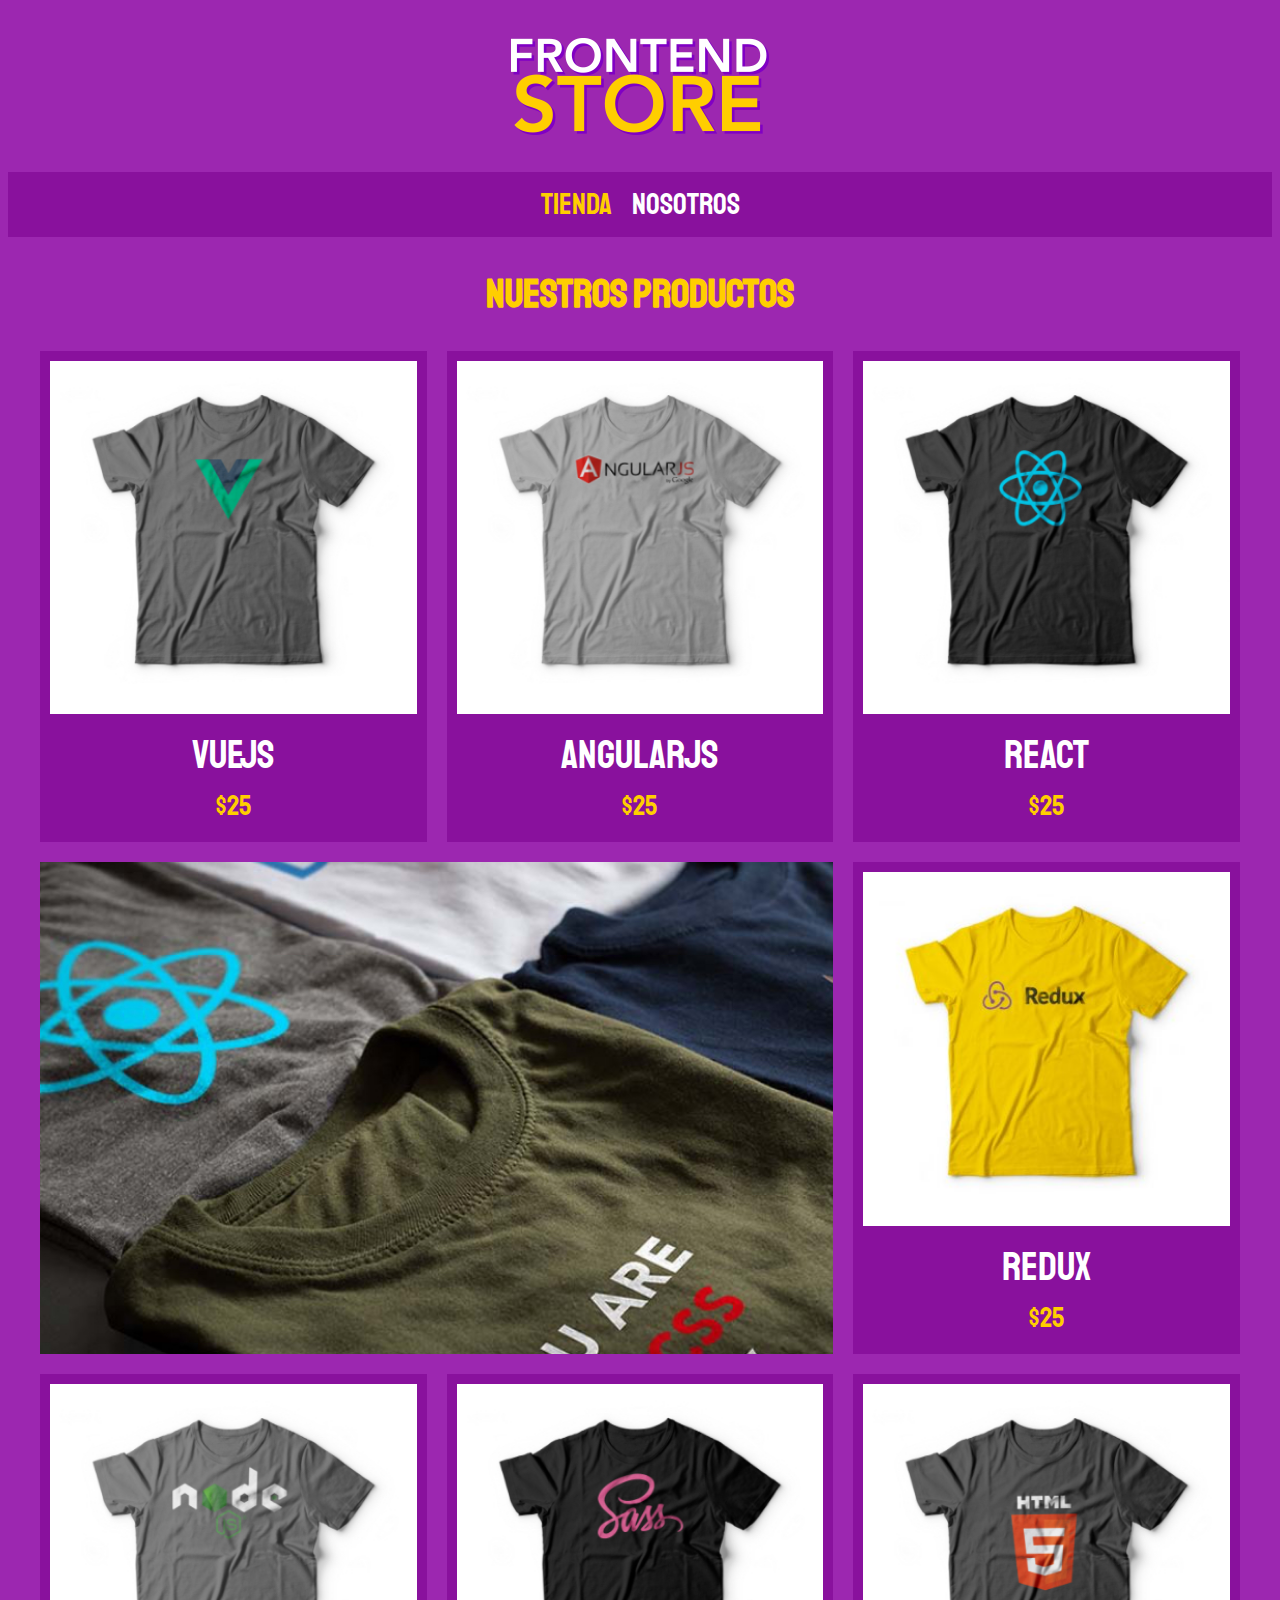
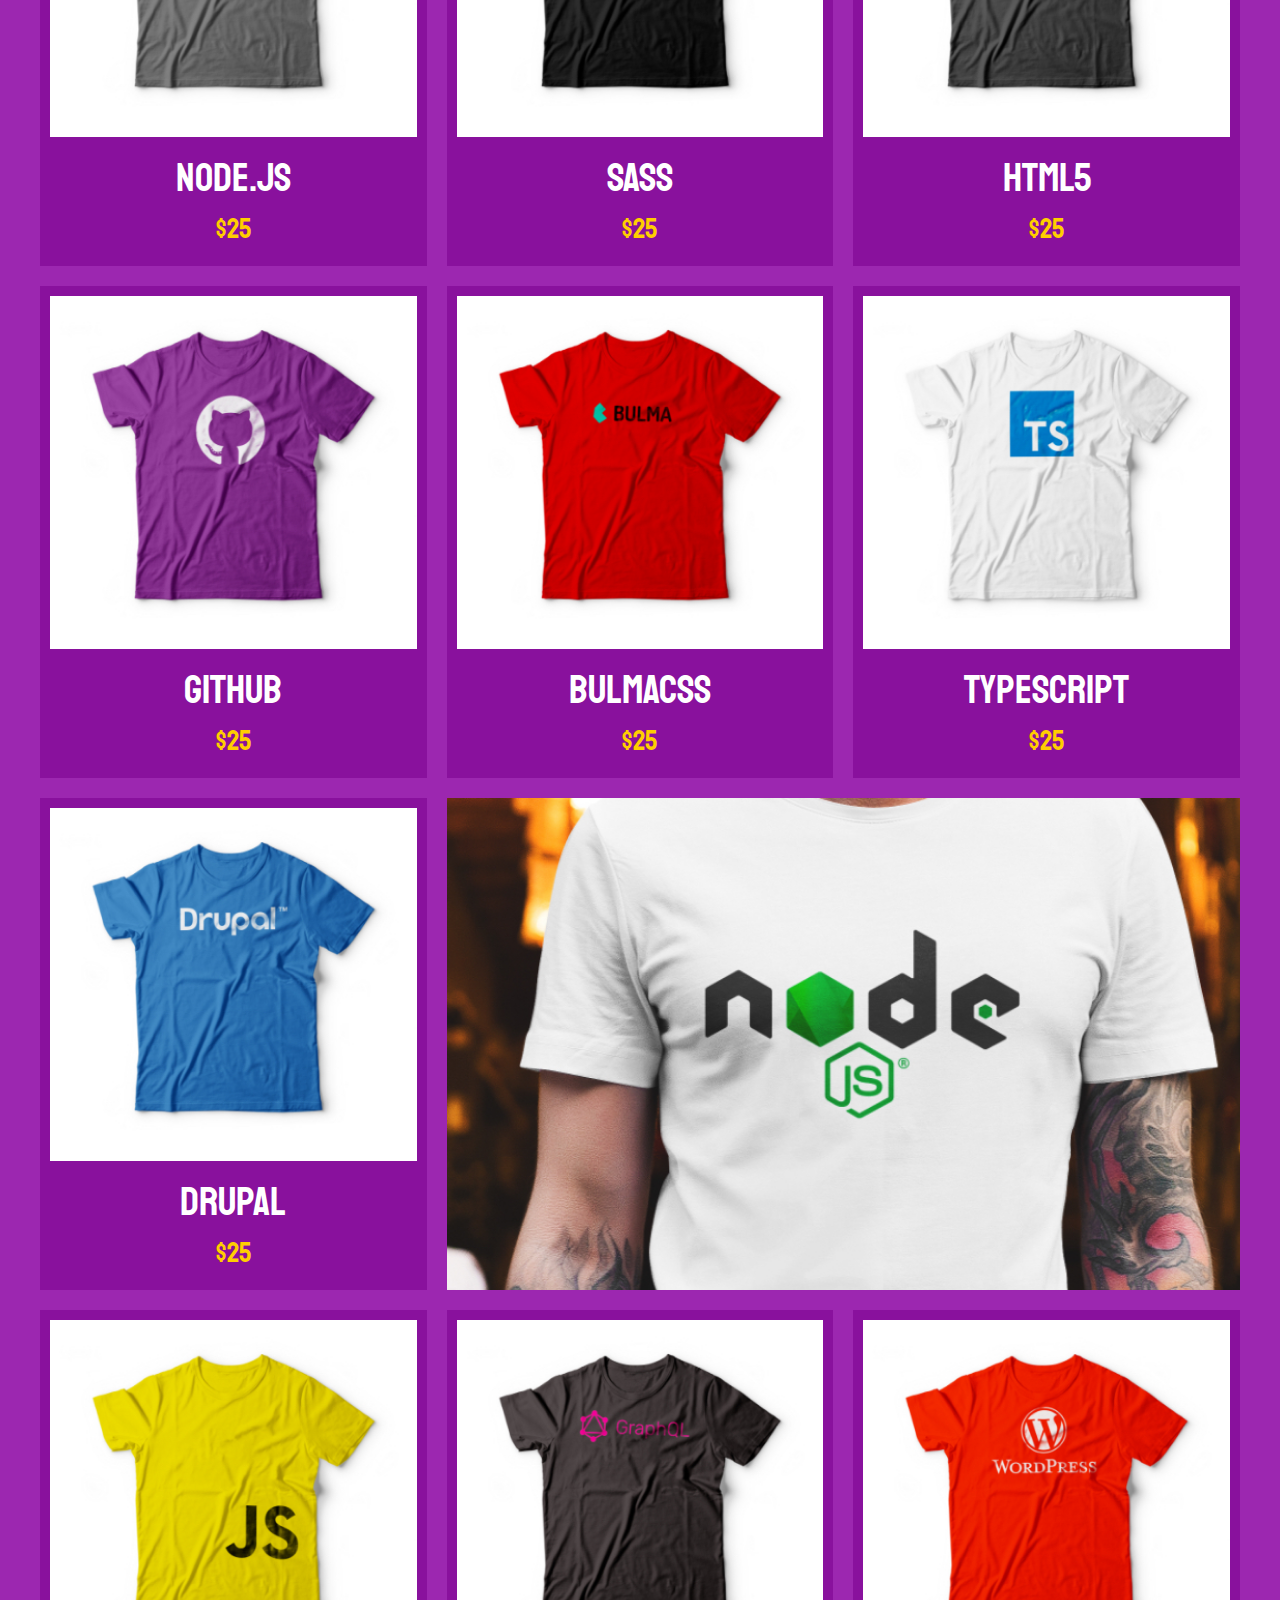
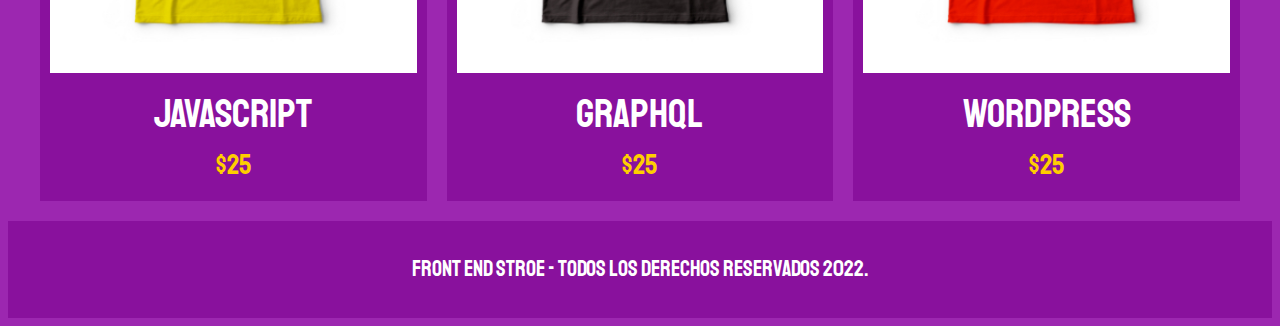
<file: index.html>
<!DOCTYPE html>
<html lang="en">
<head>
    <meta charset="UTF-8">
    <meta http-equiv="X-UA-Compatible" content="IE=edge">
    <meta name="viewport" content="width=device-width, initial-scale=1.0">

    <link rel="preconnect" href="https://fonts.googleapis.com">
    <link rel="preconnect" href="https://fonts.gstatic.com" crossorigin>
    <link href="https://fonts.googleapis.com/css2?family=Staatliches&display=swap" rel="stylesheet">

    <link rel="preload" href="css/normalize.css" as="style">
    <link rel="stylesheet" href="css/normalize.css">
    
    <link rel="preload" href="css/css.css" as="style">
    <link rel="stylesheet" href="css/css.css">

    <title>FrontEnd Store</title>
</head>
<body>
    <header class="header">
        <a href="index.html">
            <img class="header__logo" src="img/logo.png" alt="logo">
        </a>
    </header>

    <nav class="navegacion">
        <a href="index.html" class="navegacion__enlace navegacion__enlace--activo">Tienda</a>
        <a href="nosotros.html" class="navegacion__enlace">Nosotros</a>
    </nav>

    <main class="contenedor">
        <h1>Nuestros productos</h1>

        <div class="grid">
            <div class="producto">
                <a href="producto.html">
                    <img src="img/1.jpg" alt="Imagen camisa" class="producto__imagen">
                    <div class="producto__informacion">
                        <p class="producto__nombre">VueJS</p>
                        <p class="producto__precio">$25</p>
                    </div>
                </a>
            </div>   <!-- producto -->

            <div class="producto">
                <a href="producto.html">
                    <img src="img/2.jpg" alt="Imagen camisa" class="producto__imagen">
                    <div class="producto__informacion">
                        <p class="producto__nombre">AngularJS</p>
                        <p class="producto__precio">$25</p>
                    </div>
                </a>
            </div>   <!-- producto -->

            <div class="producto">
                <a href="producto.html">
                    <img src="img/3.jpg" alt="Imagen camisa" class="producto__imagen">
                    <div class="producto__informacion">
                        <p class="producto__nombre">React</p>
                        <p class="producto__precio">$25</p>
                    </div>
                </a>
            </div>   <!-- producto -->

            <div class="producto">
                <a href="producto.html">
                    <img src="img/4.jpg" alt="Imagen camisa" class="producto__imagen">
                    <div class="producto__informacion">
                        <p class="producto__nombre">Redux</p>
                        <p class="producto__precio">$25</p>
                    </div>
                </a>
            </div>   <!-- producto -->

            <div class="producto">
                <a href="producto.html">
                    <img src="img/5.jpg" alt="Imagen camisa" class="producto__imagen">
                    <div class="producto__informacion">
                        <p class="producto__nombre">Node.js</p>
                        <p class="producto__precio">$25</p>
                    </div>
                </a>
            </div>   <!-- producto -->

            <div class="producto">
                <a href="producto.html">
                    <img src="img/6.jpg" alt="Imagen camisa" class="producto__imagen">
                    <div class="producto__informacion">
                        <p class="producto__nombre">SASS</p>
                        <p class="producto__precio">$25</p>
                    </div>
                </a>
            </div>   <!-- producto -->

            <div class="producto">
                <a href="producto.html">
                    <img src="img/7.jpg" alt="Imagen camisa" class="producto__imagen">
                    <div class="producto__informacion">
                        <p class="producto__nombre">HTML5</p>
                        <p class="producto__precio">$25</p>
                    </div>
                </a>
            </div>   <!-- producto -->

            <div class="producto">
                <a href="producto.html">
                    <img src="img/8.jpg" alt="Imagen camisa" class="producto__imagen">
                    <div class="producto__informacion">
                        <p class="producto__nombre">Github</p>
                        <p class="producto__precio">$25</p>
                    </div>
                </a>
            </div>   <!-- producto -->

            <div class="producto">
                <a href="producto.html">
                    <img src="img/9.jpg" alt="Imagen camisa" class="producto__imagen">
                    <div class="producto__informacion">
                        <p class="producto__nombre">BulmaCSS</p>
                        <p class="producto__precio">$25</p>
                    </div>
                </a>
            </div>   <!-- producto -->

            <div class="producto">
                <a href="producto.html">
                    <img src="img/10.jpg" alt="Imagen camisa" class="producto__imagen">
                    <div class="producto__informacion">
                        <p class="producto__nombre">TypeScript</p>
                        <p class="producto__precio">$25</p>
                    </div>
                </a>
            </div>   <!-- producto -->

            <div class="producto">
                <a href="producto.html">
                    <img src="img/11.jpg" alt="Imagen camisa" class="producto__imagen">
                    <div class="producto__informacion">
                        <p class="producto__nombre">Drupal</p>
                        <p class="producto__precio">$25</p>
                    </div>
                </a>
            </div>   <!-- producto -->

            <div class="producto">
                <a href="producto.html">
                    <img src="img/12.jpg" alt="Imagen camisa" class="producto__imagen">
                    <div class="producto__informacion">
                        <p class="producto__nombre">JavaScript</p>
                        <p class="producto__precio">$25</p>
                    </div>
                </a>
            </div>   <!-- producto -->

            <div class="producto">
                <a href="producto.html">
                    <img src="img/13.jpg" alt="Imagen camisa" class="producto__imagen">
                    <div class="producto__informacion">
                        <p class="producto__nombre">GraphQL</p>
                        <p class="producto__precio">$25</p>
                    </div>
                </a>
            </div>   <!-- producto -->

            <div class="producto">
                <a href="producto.html">
                    <img src="img/14.jpg" alt="Imagen camisa" class="producto__imagen">
                    <div class="producto__informacion">
                        <p class="producto__nombre">WordPress</p>
                        <p class="producto__precio">$25</p>
                    </div>
                </a>
            </div>   <!-- producto -->

            <div class="grafico grafico--camisas"></div>
            <div class="grafico grafico--node"></div>
        </div>
    </main>

    <footer class="footer">
        <p class="footer__texto">Front End Stroe - Todos los derechos Reservados 2022.</p>
    </footer>
</body>
</html>
</file>
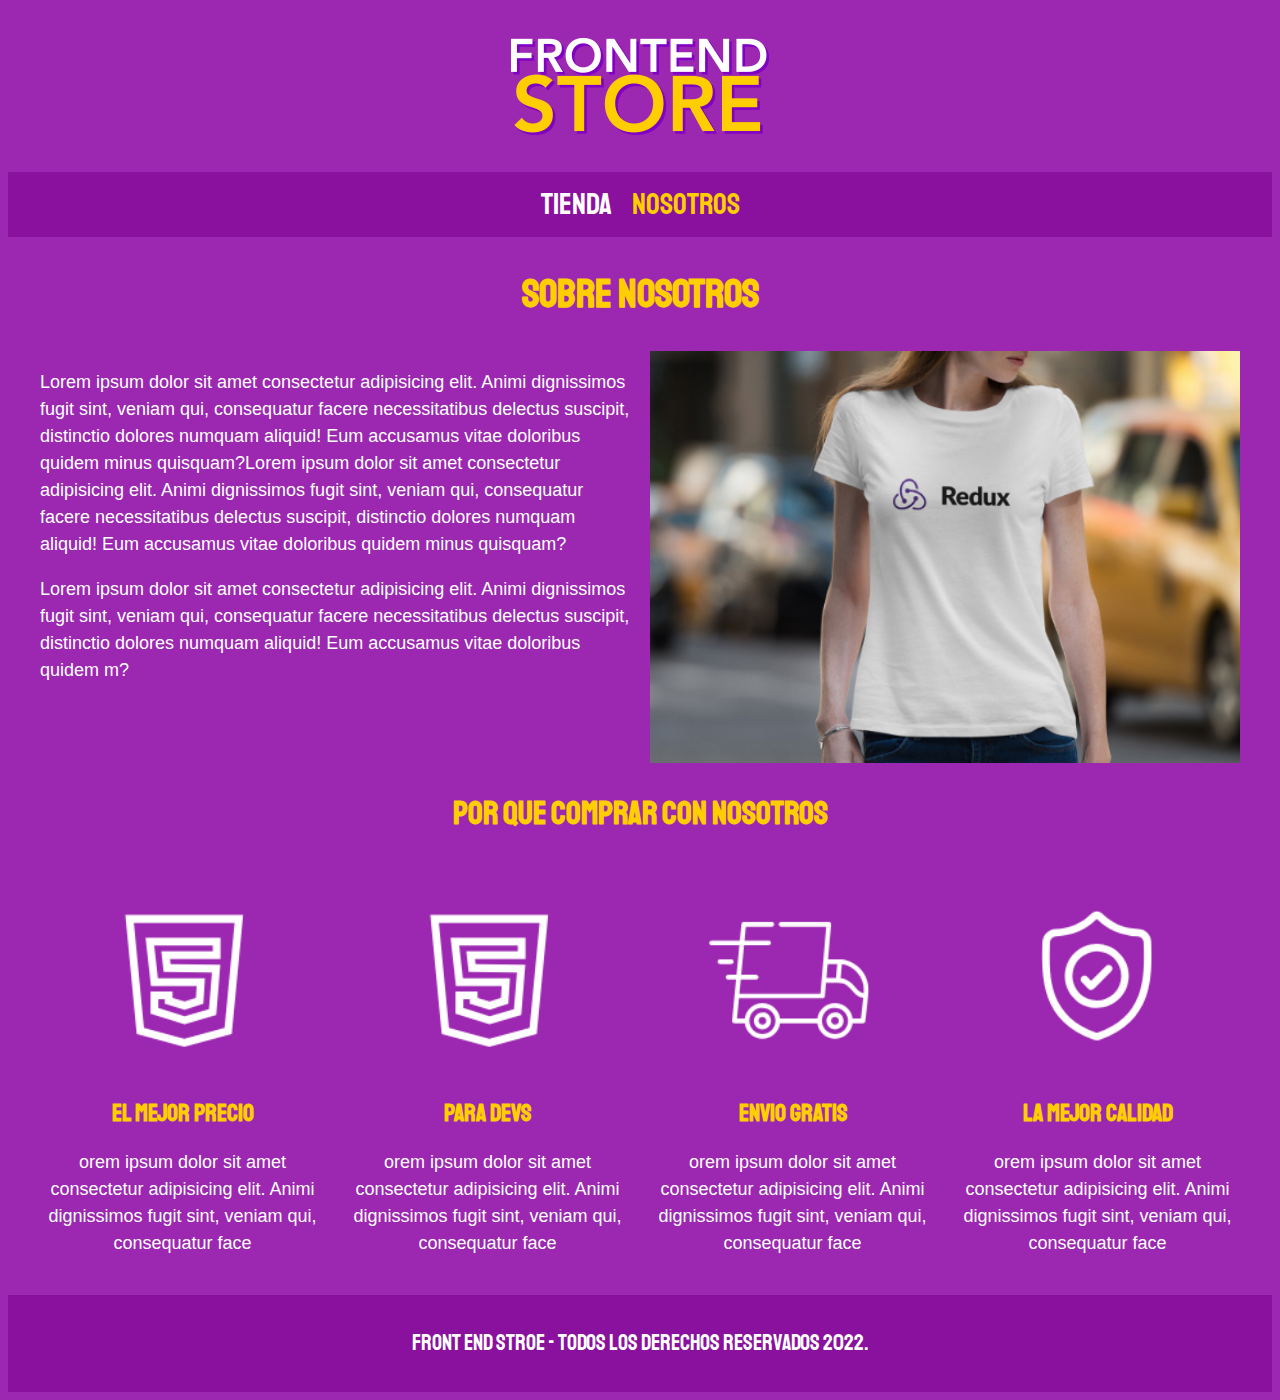
<file: nosotros.html>
<!DOCTYPE html>
<html lang="en">
<head>
    <meta charset="UTF-8">
    <meta http-equiv="X-UA-Compatible" content="IE=edge">
    <meta name="viewport" content="width=device-width, initial-scale=1.0">

    <link rel="preconnect" href="https://fonts.googleapis.com">
    <link rel="preconnect" href="https://fonts.gstatic.com" crossorigin>
    <link href="https://fonts.googleapis.com/css2?family=Staatliches&display=swap" rel="stylesheet">

    <link rel="preload" href="css/normalize.css" as="style">
    <link rel="stylesheet" href="css/normalize.css">
    
    <link rel="preload" href="css/css.css" as="style">
    <link rel="stylesheet" href="css/css.css">

    <title>FrontEnd Store</title>
</head>
<body>
    <header class="header">
        <a href="index.html">
            <img class="header__logo" src="img/logo.png" alt="logo">
        </a>
    </header>

    <nav class="navegacion">
        <a href="index.html" class="navegacion__enlace ">Tienda</a>
        <a href="nosotros.html" class="navegacion__enlace navegacion__enlace--activo">Nosotros</a>
    </nav>

    <main class="contenedor">
        <h1>Sobre Nosotros</h1>

        <div class="nosotros">
            <div class="nosotros__info">
                <p>Lorem ipsum dolor sit amet consectetur adipisicing elit. Animi dignissimos fugit sint, veniam qui, 
                    consequatur facere necessitatibus delectus suscipit, distinctio dolores numquam aliquid! Eum accusamus vitae doloribus 
                    quidem minus quisquam?Lorem ipsum dolor sit amet consectetur adipisicing elit. Animi dignissimos fugit sint, veniam qui, 
                    consequatur facere necessitatibus delectus suscipit, distinctio dolores numquam aliquid! Eum accusamus vitae doloribus 
                    quidem minus quisquam?</p>
                <p>Lorem ipsum dolor sit amet consectetur adipisicing elit. Animi dignissimos fugit sint, veniam qui, 
                    consequatur facere necessitatibus delectus suscipit, distinctio dolores numquam aliquid! Eum accusamus vitae doloribus 
                    quidem m?</p>
            </div>
            
            <img class="nosotros__imagen" src="img/nosotros.jpg" alt="Sobre nosotros">

    </main>

    <section class="contenedor compar">
        <h2 class="comprar__titulo">Por que comprar con nosotros</h2>

        <div class="bloques">
            <div class="bloque">
                <img class="bloque__imagen" src="img/icono_2.png" alt="por que comprar">
                <h3 class="bloque__titulo">El Mejor Precio</h3>
                <p>orem ipsum dolor sit amet consectetur adipisicing elit. Animi dignissimos fugit sint, veniam qui, 
                    consequatur face</p>
            </div> <!-- bloque -->

            <div class="bloque">
                <img class="bloque__imagen" src="img/icono_2.png" alt="por que comprar">
                <h3 class="bloque__titulo">Para Devs</h3>
                <p>orem ipsum dolor sit amet consectetur adipisicing elit. Animi dignissimos fugit sint, veniam qui, 
                    consequatur face</p>
            </div> <!-- bloque -->

            <div class="bloque">
                <img class="bloque__imagen" src="img/icono_3.png" alt="por que comprar">
                <h3 class="bloque__titulo">Envio gratis</h3>
                <p>orem ipsum dolor sit amet consectetur adipisicing elit. Animi dignissimos fugit sint, veniam qui, 
                    consequatur face</p>
            </div> <!-- bloque -->

            <div class="bloque">
                <img class="bloque__imagen" src="img/icono_4.png" alt="por que comprar">
                <h3 class="bloque__titulo">La mejor calidad</h3>
                <p>orem ipsum dolor sit amet consectetur adipisicing elit. Animi dignissimos fugit sint, veniam qui, 
                    consequatur face</p>
            </div> <!-- bloque -->
           
        </div> <!-- bloques-->
    </section>
        

    <footer class="footer">
        <p class="footer__texto">Front End Stroe - Todos los derechos Reservados 2022.</p>
    </footer>
</body>
</html>
</file>
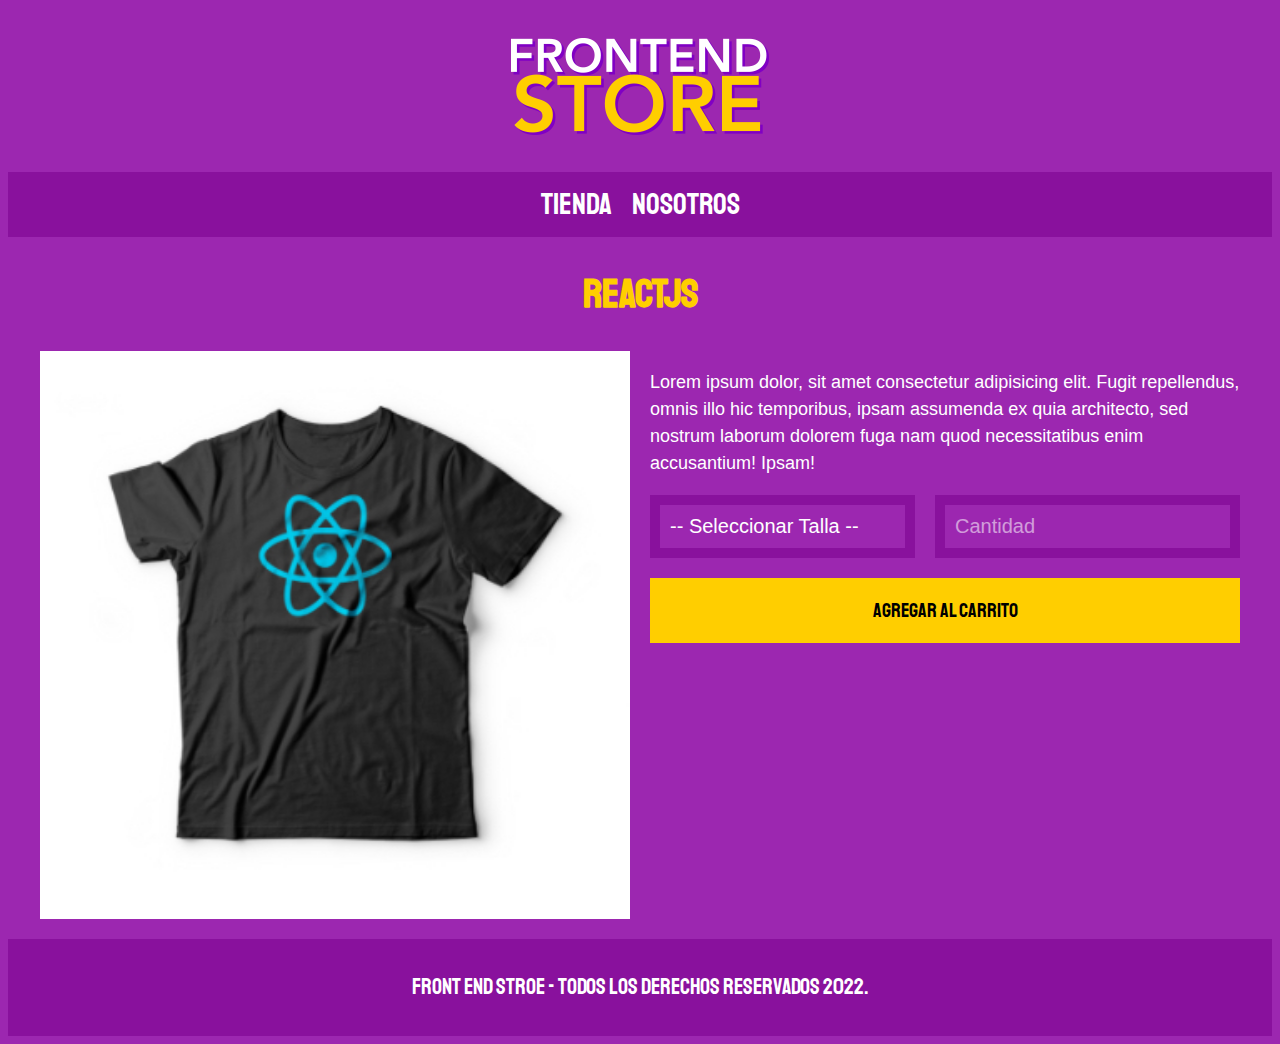
<file: producto.html>
<!DOCTYPE html>
<html lang="en">
<head>
    <meta charset="UTF-8">
    <meta http-equiv="X-UA-Compatible" content="IE=edge">
    <meta name="viewport" content="width=device-width, initial-scale=1.0">

    <link rel="preconnect" href="https://fonts.googleapis.com">
    <link rel="preconnect" href="https://fonts.gstatic.com" crossorigin>
    <link href="https://fonts.googleapis.com/css2?family=Staatliches&display=swap" rel="stylesheet">

    <link rel="preload" href="css/normalize.css" as="style">
    <link rel="stylesheet" href="css/normalize.css">
    
    <link rel="preload" href="css/css.css" as="style">
    <link rel="stylesheet" href="css/css.css">

    <title>FrontEnd Store</title>
</head>
<body>
    <header class="header">
        <a href="index.html">
            <img class="header__logo" src="img/logo.png" alt="logo">
        </a>
    </header>

    <nav class="navegacion">
        <a href="index.html" class="navegacion__enlace ">Tienda</a>
        <a href="nosotros.html" class="navegacion__enlace">Nosotros</a>
    </nav>

    <main class="contenedor">
        <h1>ReactJS</h1>

        <div class="camisa">
            <img src="img/3.jpg" alt="Imagen del Producto" class="camisa__imagen">

            <div class="camisa__contenido">
                <p>Lorem ipsum dolor, sit amet consectetur adipisicing elit. Fugit repellendus, omnis illo hic temporibus, ipsam assumenda 
                    ex quia architecto, sed nostrum laborum dolorem fuga nam quod necessitatibus enim accusantium! Ipsam!</p>

                    <form action="" class="formulario">
                        <select class="formulario__campo" name="" id="">
                            <option disabled selected >-- Seleccionar Talla --</option>
                            <option >Chica</option>
                            <option >Mediana</option>
                            <option >Grande</option>
                        </select>
                        <input class="formulario__campo" type="number" placeholder="Cantidad" min="1">
                        <input  class="formulario__submit" type="submit" value="Agregar Al Carrito">

                    </form>
            </div>
        </div>
    </main>

    <footer class="footer">
        <p class="footer__texto">Front End Stroe - Todos los derechos Reservados 2022.</p>
    </footer>
</body>
</html>
</file>
<file: css/css.css>
:root{
    --primario: #9C27B0;
    --primarioOscuro: #89119D;
    --secundario: #FFCE00;
    --secundarioOscuro: rgb(233, 287, 2);
    --blanco: #FFF;
    -negro: #000;

    --fuentePrincipal: 'Staatliches', cursive;
}

html{
    box-sizing: border-box;
    font-size: 62.5%;
}

*, *:before, *:after{
    box-sizing: inherit;
}

body{
    background-color: var(--primario);
    font-size: 1.6rem;
    line-height: 1.5;
}

p{
    font-size: 1.8rem;
    font-family: Arial, Helvetica, sans-serif;
    color: var(--blanco);
}

a{
    text-decoration: none;
}

img{
    width: 100%;
}

.contenedor{
    max-width: 120rem;
    margin: 0 auto;
}

h1,h2,h3{
    text-align: center;
    color: var(--secundario);
    font-family: var(--fuentePrincipal);
}

h1{
    font-size: 4rem;
}

h2{
    font-size: 3.2rem;
}

h3{
    font-size: 2.4rem;
}

.header{
    display: flex;
    justify-content: center;
}

.header__logo{
    margin: 3rem  0;
}

.footer{
    background-color: var(--primarioOscuro);
    padding: 1rem 0;
    margin-top: 2rem;
}

.footer__texto{
    font-family: var(--fuentePrincipal);
    text-align: center;
    font-size: 2.2rem;
}

.navegacion{
    background-color: var(--primarioOscuro);
    padding: 1rem 0;
    display: flex;
    justify-content: center;
    gap: 2rem;
}

.navegacion__enlace{
    font-family: var(--fuentePrincipal);
    color: var(--blanco);
    font-size: 3rem;
}

.navegacion__enlace:hover,
.navegacion__enlace--activo{
    color: var(--secundario);
}

.grid{
    display: grid;
    grid-template-columns: repeat(2, 1fr);
    gap: 2rem;
}

@media (min-width: 768px) { 
   .grid{
    grid-template-columns: repeat(3, 1fr);
   }
}

.producto{
    background-color: var(--primarioOscuro);
    padding: 1rem;
}



.producto__nombre{
    font-size: 4rem;
}

.producto__precio{
    font-size: 2.8rem;
    color: var(--secundario);
}

.producto__nombre,
.producto__precio{
    font-family: var(--fuentePrincipal);
    margin: 1rem 0;
    text-align: center;
    line-height: 1.2;
}

.grafico{
    min-height: 30rem;
    background-repeat: no-repeat;
    background-size: cover;
    grid-column: 1/3;
}

.grafico--camisas{
    grid-row: 2/3;
    background-image: url(../img/grafico1.jpg);
}

.grafico--node{
    background-image: url(../img/grafico2.jpg);
    grid-row: 8/9;
}

@media (min-width: 768px) { 
    .grafico--node{
        grid-column: 2/4;
        grid-row: 5/6;
    }   
}

.nosotros{
    display: grid;
    gap: 2rem;
}

.nosotros__imagen{
    grid-row: 1/2;
}

@media (min-width: 768px) { 
    .nosotros{
        grid-template-columns: repeat(2, 1fr);
    }

    .nosotros__imagen{
        grid-column: 2/3;
    }
}

.bloques{
    display: grid;
    grid-template-columns: repeat(2,1fr);
    gap: 2rem;
}

@media (min-width: 768px) { 
   .bloques{
    grid-template-columns: repeat(4,1fr);
   }
}

.bloque{
    text-align: center;
}

.bloque__titulo{
    margin: 0;
}

@media (min-width: 768px) { 
   .camisa{
    display: grid;
    grid-template-columns: repeat(2,1fr);
    column-gap: 2rem;
   }
}

.formulario{
    display: grid;
    grid-template-columns: repeat(2, 1fr);
    gap: 2rem;
}

.formulario__campo{
    border: 1rem solid var(--primarioOscuro);
    background-color: transparent;
    color: var(--blanco);
    font-size: 2rem;
    font-family: Arial, Helvetica, sans-serif;
    padding: 1rem;
    appearance: none;
}

.formulario__submit{
    background-color: var(--secundario);
    border: none;
    font-size: 2rem;
    font-family: var(--fuentePrincipal);
    padding: 2rem;
    transition: background-color .3s ease;
    grid-column: 1/3;
}

.formulario__submit:hover{
    cursor: pointer;
    background-color: var(--secundarioOscuro);
}
</file>
